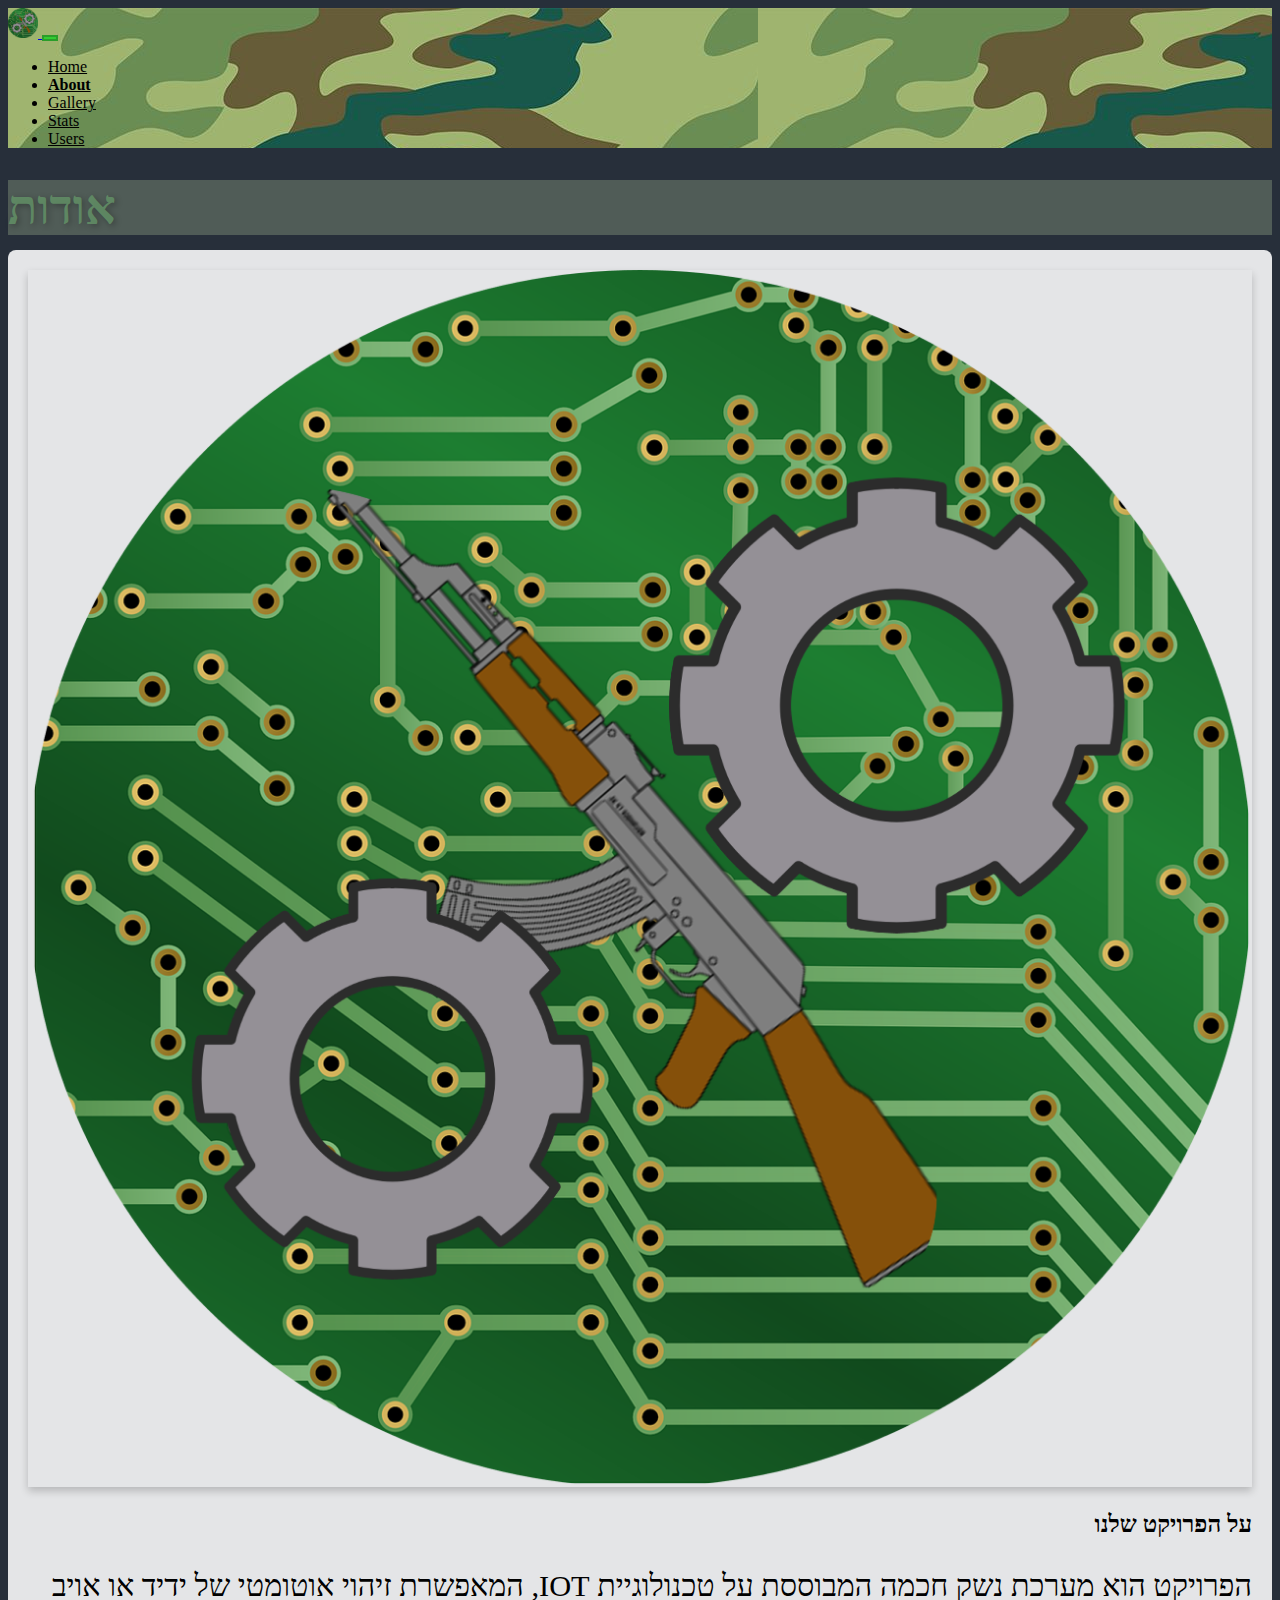
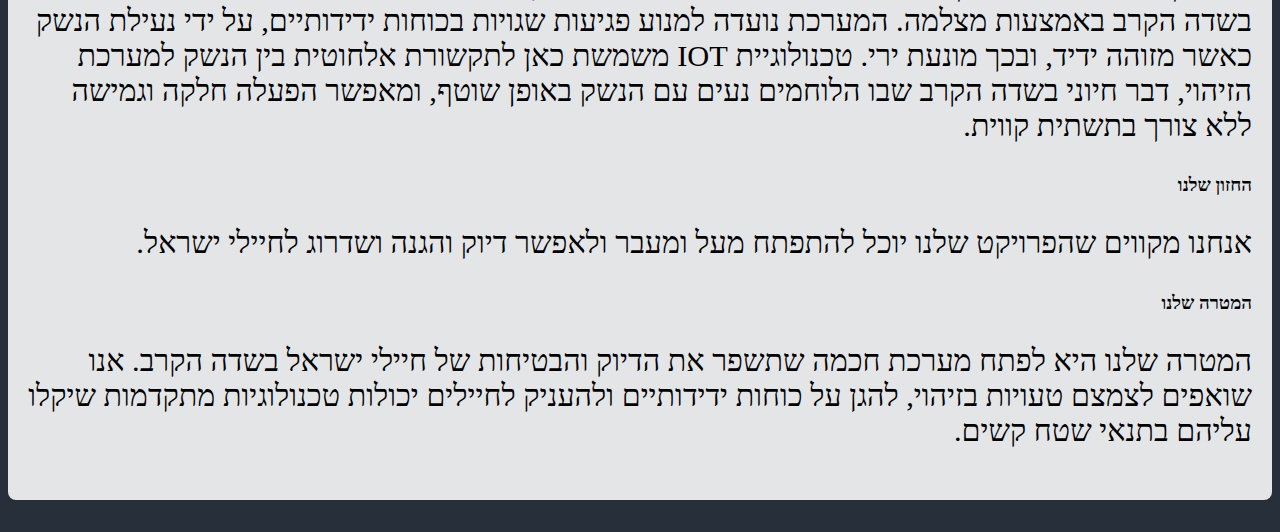
<file: HTML/About.html>
<!doctype html>
<html lang="en">
  <head>
    <meta charset="utf-8">
    <meta name="viewport" content="width=device-width, initial-scale=1">
    <link rel="icon" type="image/x-icon" href="/IMG/SmartGunPNG.png">
    <link href="https://cdn.jsdelivr.net/npm/bootstrap@5.0.2/dist/css/bootstrap.min.css" rel="stylesheet" integrity="sha384-EVSTQN3/azprG1Anm3QDgpJLIm9Nao0Yz1ztcQTwFspd3yD65VohhpuuCOmLASjC" crossorigin="anonymous">
    <link rel="stylesheet" href="/CSS/ALL.css">
    <title>About</title>
    
  </head>
  <body>
    <script src="https://cdn.jsdelivr.net/npm/bootstrap@5.0.2/dist/js/bootstrap.bundle.min.js" integrity="sha384-MrcW6ZMFYlzcLA8Nl+NtUVF0sA7MsXsP1UyJoMp4YLEuNSfAP+JcXn/tWtIaxVXM" crossorigin="anonymous"></script>

    <nav class="navbar navbar-expand-lg navbar-custom">
      <div class="container-fluid">
          <a class="navbar-brand" href="#">
              <img src="/IMG/SmartGunPNG.png" alt="" width="30" height="30" class="d-inline-block align-text-top">
          </a>          
          <button class="navbar-toggler" type="button" data-bs-toggle="collapse" data-bs-target="#navbarNav" aria-controls="navbarNav" aria-expanded="false" aria-label="Toggle navigation">
              <span class="navbar-toggler-icon"></span>
          </button>
          <div class="collapse navbar-collapse" id="navbarNav">
              <ul class="navbar-nav">
                  <li class="nav-item">
                      <a class="nav-link" href="/HTML/index.html">Home</a>
                  </li>
                  <li class="nav-item">
                      <a class="nav-link active" aria-current="page" href="#">About</a>
                  </li>
                  <li class="nav-item">
                      <a class="nav-link" href="/HTML/Gallery.html">Gallery</a>
                  </li>
                  <li class="nav-item">
                      <a class="nav-link" href="/HTML/Stats.html">Stats</a>
                  </li>
                  <li class="nav-item">
                      <a class="nav-link" href="/HTML/Users.html">Users</a>
                  </li>
              </ul>
          </div>
      </div>
  </nav>
  
      

    <header class="text-center py-4">
      <h1>אודות</h1>
    </header>

    <div class="container mt-4">
      <div class="row">
          <div class="col-md-4 text-center">
              <img src="/IMG/SmartGunPNG.png" alt="" class="img-fluid rounded-circle shadow">
          </div>
          <div class="col-md-8">
              <h2>על הפרויקט שלנו</h2>
              <p>הפרויקט הוא מערכת נשק חכמה המבוססת על טכנולוגיית IOT, המאפשרת
                זיהוי אוטומטי של ידיד או אויב בשדה הקרב באמצעות מצלמה. המערכת נועדה
                למנוע פגיעות שגויות בכוחות ידידותיים, על ידי נעילת הנשק כאשר מזוהה ידיד,
                ובכך מונעת ירי. טכנולוגיית IOT משמשת כאן לתקשורת אלחוטית בין הנשק
                למערכת הזיהוי, דבר חיוני בשדה הקרב שבו הלוחמים נעים עם הנשק באופן
                שוטף, ומאפשר הפעלה חלקה וגמישה ללא צורך בתשתית קווית. </p>
          </div>
      </div>

      <div class="row mt-4">
          <div class="col-md-6">
              <h3>החזון שלנו</h3>
              <p>אנחנו מקווים שהפרויקט שלנו יוכל להתפתח מעל ומעבר ולאפשר דיוק והגנה ושדרוג לחיילי ישראל.</p>
          </div>
          <div class="col-md-6">
              <h3>המטרה שלנו</h3>
              <p>המטרה שלנו היא לפתח מערכת חכמה שתשפר את הדיוק
                 והבטיחות של חיילי ישראל בשדה הקרב. אנו שואפים לצמצם טעויות בזיהוי,
                  להגן על כוחות ידידותיים ולהעניק 
                  לחיילים יכולות טכנולוגיות מתקדמות שיקלו עליהם בתנאי שטח קשים.</p>
          </div>
      </div>
  </div>


  </body>
</html>
</file>
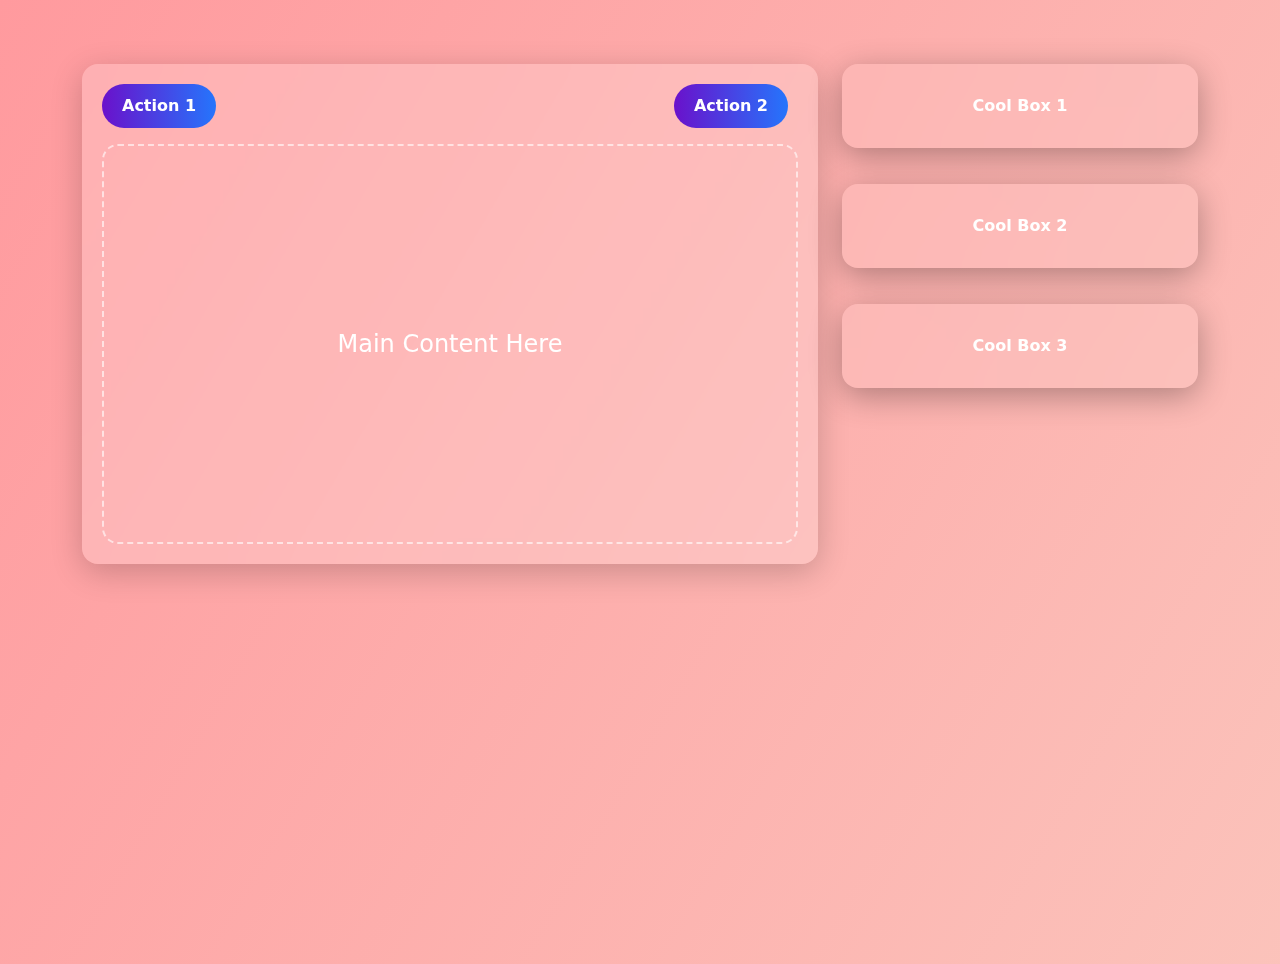
<file: HTML/checking.html>
<!DOCTYPE html>
<html lang="en">
<head>
  <meta charset="UTF-8">
  <meta name="viewport" content="width=device-width, initial-scale=1.0">
  <title>Super Cool Interactive Layout</title>
  <link href="https://cdn.jsdelivr.net/npm/bootstrap@5.3.0/dist/css/bootstrap.min.css" rel="stylesheet">
  <style>
    body {
      margin: 0;
      height: 100vh;
      background: linear-gradient(120deg, #ff9a9e, #fad0c4, #fbc2eb, #a18cd1);
      background-size: 400% 400%;
      animation: gradientBG 10s ease infinite;
      overflow: hidden;
    }

    @keyframes gradientBG {
      0% { background-position: 0% 50%; }
      50% { background-position: 100% 50%; }
      100% { background-position: 0% 50%; }
    }

    .container {
      margin-top: 5%;
      color: #fff;
    }

    .left-box {
      background: rgba(255, 255, 255, 0.2);
      backdrop-filter: blur(10px);
      border-radius: 16px;
      padding: 20px;
      box-shadow: 0 8px 32px rgba(0, 0, 0, 0.2);
    }

    .placeholder-box {
      height: 400px;
      display: flex;
      align-items: center;
      justify-content: center;
      font-size: 1.5rem;
      border: 2px dashed rgba(255, 255, 255, 0.6);
      border-radius: 16px;
      transition: transform 0.5s ease;
    }

    .placeholder-box:hover {
      transform: scale(1.05);
    }

    .right-box {
      background: rgba(255, 255, 255, 0.1);
      backdrop-filter: blur(15px);
      border-radius: 16px;
      text-align: center;
      font-weight: bold;
      color: #fff;
      padding: 30px;
      box-shadow: 0 8px 32px rgba(0, 0, 0, 0.3);
      transition: transform 0.5s ease, box-shadow 0.5s ease;
    }

    .right-box:hover {
      transform: rotateY(15deg) rotateX(-10deg);
      box-shadow: 0 12px 50px rgba(255, 255, 255, 0.4);
    }

    .action-buttons button {
      margin-right: 10px;
      background: linear-gradient(90deg, #6a11cb, #2575fc);
      border: none;
      color: #fff;
      padding: 10px 20px;
      border-radius: 50px;
      font-size: 1rem;
      font-weight: bold;
      cursor: pointer;
      position: relative;
      overflow: hidden;
    }

    .action-buttons button span {
      position: absolute;
      width: 100%;
      height: 100%;
      top: 0;
      left: 0;
      display: block;
      background: radial-gradient(circle, rgba(255,255,255,0.6), rgba(255,255,255,0) 70%);
      opacity: 0;
      pointer-events: none;
      animation: ripple 1s ease-out infinite;
    }

    .action-buttons button:hover span {
      opacity: 1;
    }

    @keyframes ripple {
      0% { transform: scale(0); opacity: 1; }
      100% { transform: scale(4); opacity: 0; }
    }

    .action-buttons button:hover {
      transform: scale(1.1);
    }

    .right-boxes {
      gap: 20px;
    }
  </style>
</head>
<body>
  <div class="container">
    <div class="row">
      <!-- Left Side -->
      <div class="col-lg-8 mb-4">
        <div class="left-box">
          <div class="d-flex justify-content-between align-items-center mb-3 action-buttons">
            <button>
              Action 1<span></span>
            </button>
            <button>
              Action 2<span></span>
            </button>
          </div>
          <div class="placeholder-box">
            <span>Main Content Here</span>
          </div>
        </div>
      </div>

      <!-- Right Side -->
      <div class="col-lg-4">
        <div class="d-flex flex-column right-boxes">
          <div class="right-box mb-3">
            Cool Box 1
          </div>
          <div class="right-box mb-3">
            Cool Box 2
          </div>
          <div class="right-box">
            Cool Box 3
          </div>
        </div>
      </div>
    </div>
  </div>
</body>
</html>
</file>
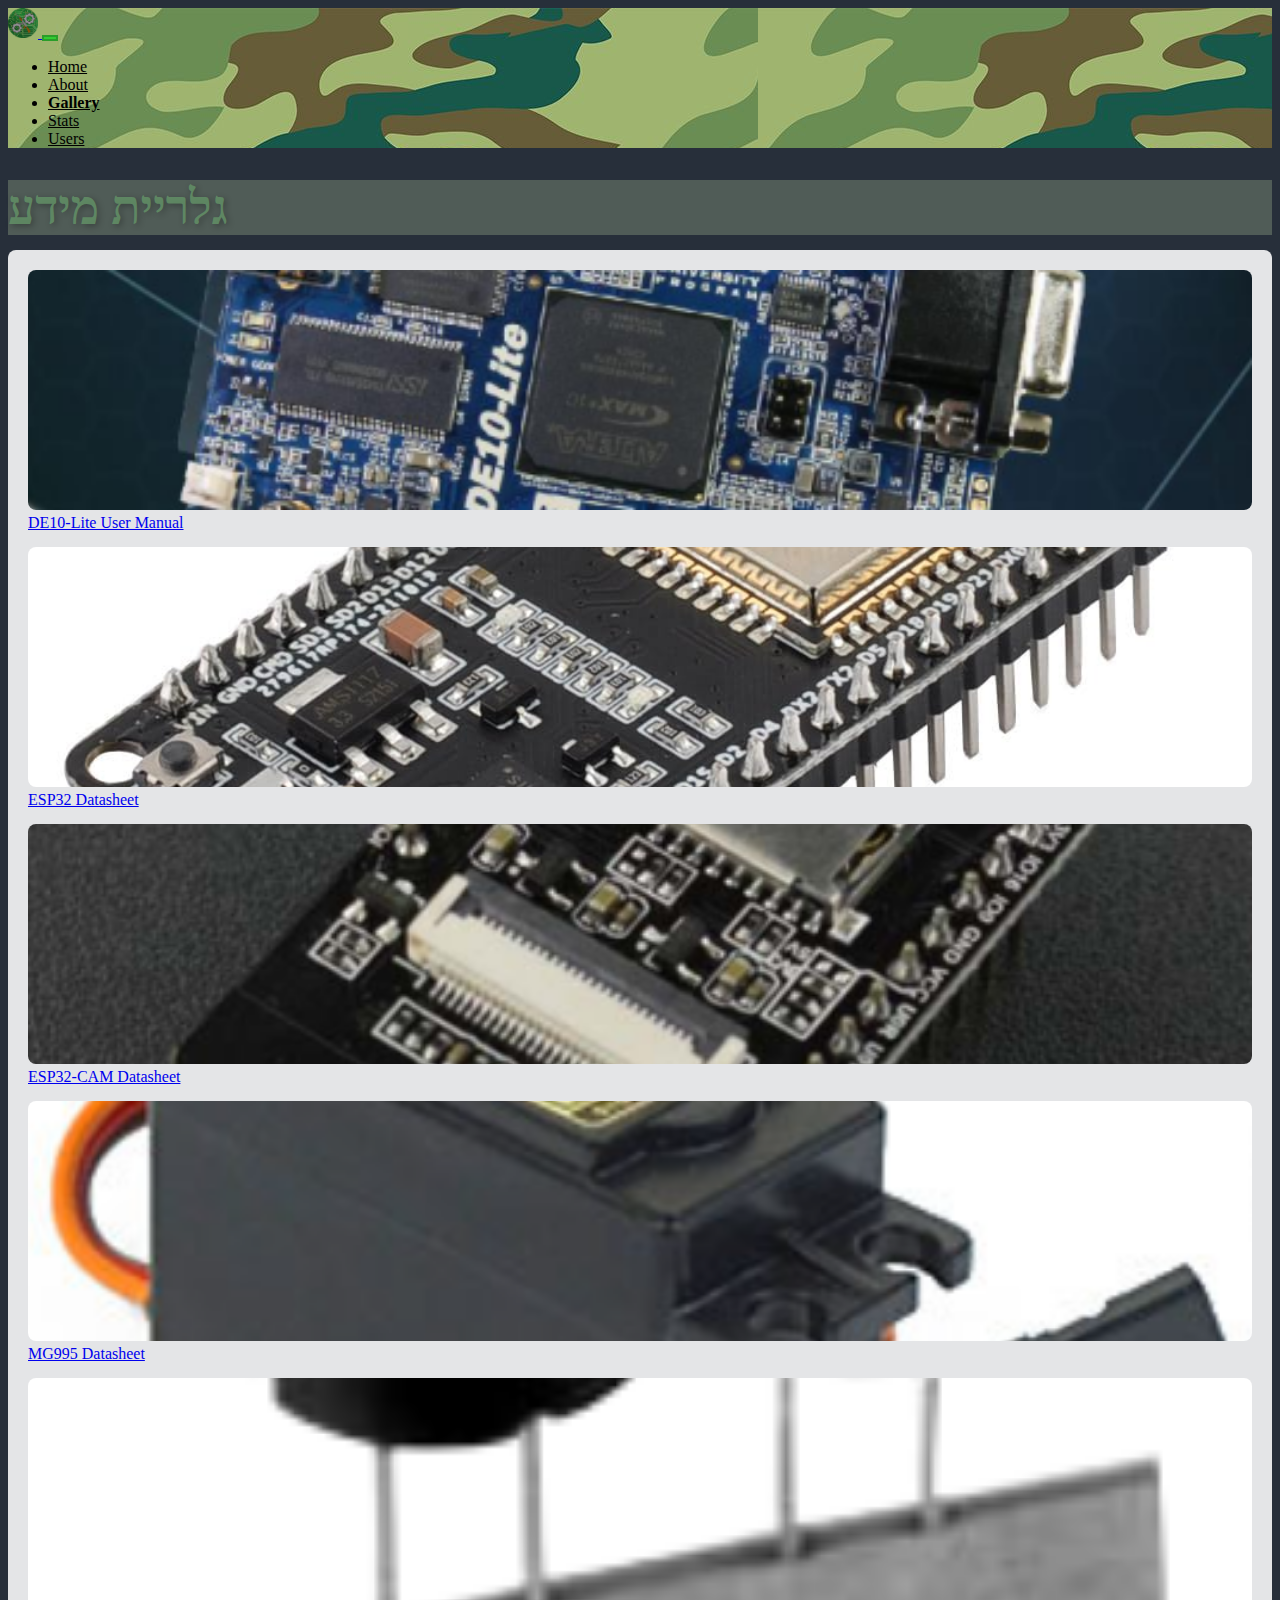
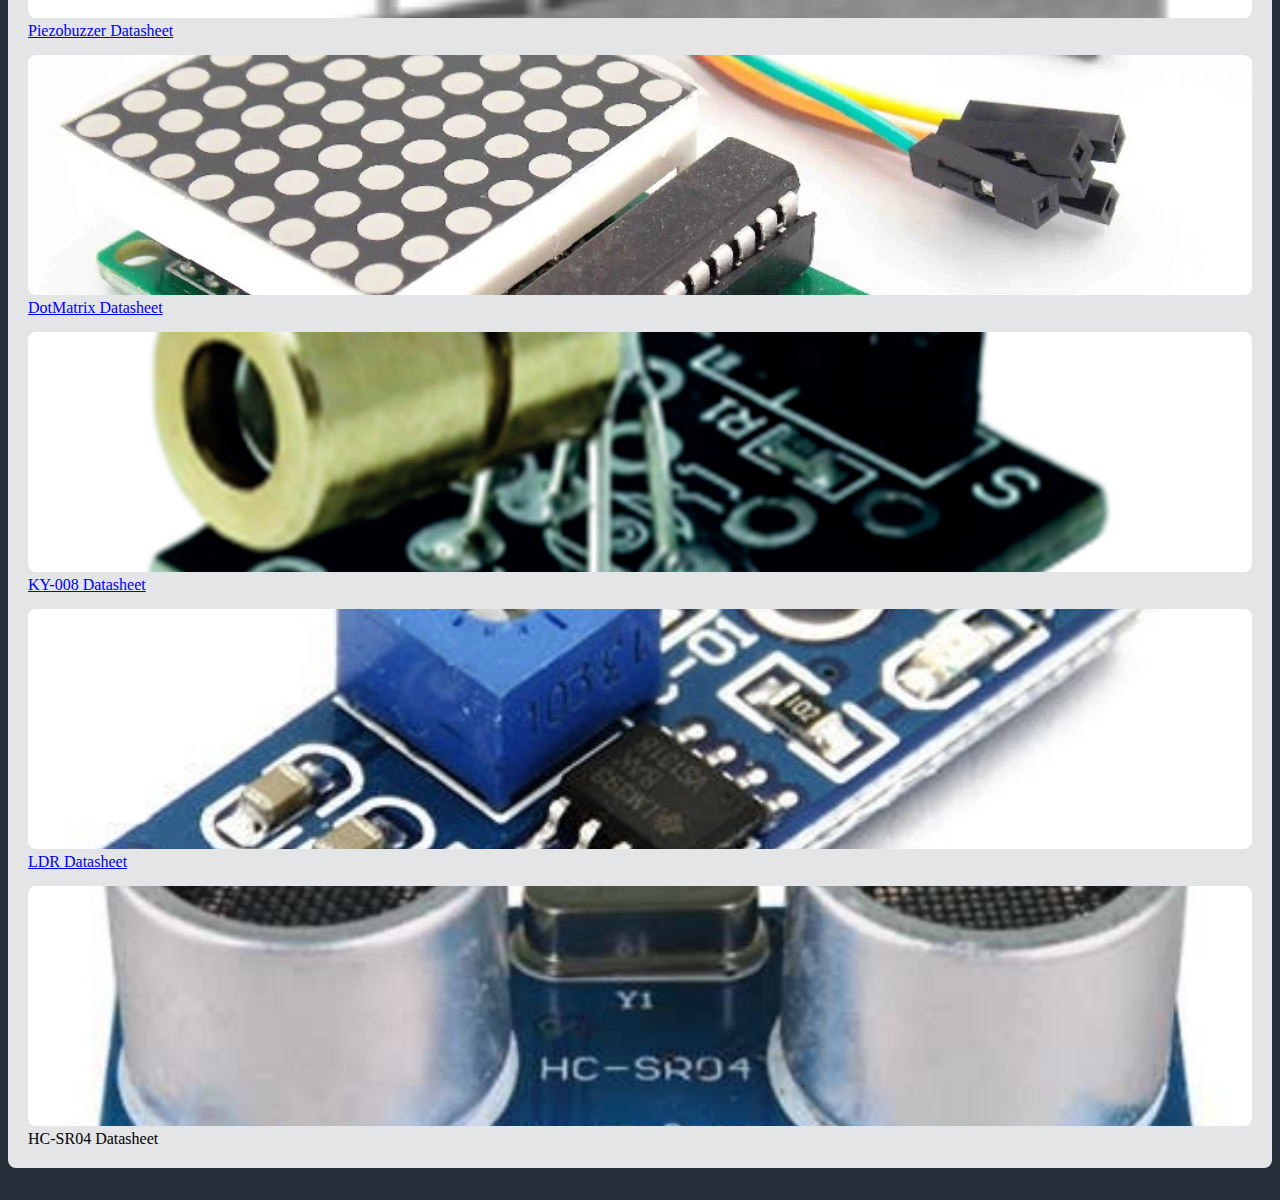
<file: HTML/Gallery.html>
<!doctype html>
<html lang="en">
  <head>
    <meta charset="utf-8">
    <meta name="viewport" content="width=device-width, initial-scale=1">
    <link rel="icon" type="image/x-icon" href="/IMG/SmartGunPNG.png">
    <link href="https://cdn.jsdelivr.net/npm/bootstrap@5.0.2/dist/css/bootstrap.min.css" rel="stylesheet" integrity="sha384-EVSTQN3/azprG1Anm3QDgpJLIm9Nao0Yz1ztcQTwFspd3yD65VohhpuuCOmLASjC" crossorigin="anonymous">
    <link rel="stylesheet" href="/CSS/ALL.css">

    <title>Gallery</title>
  </head>
  <body>
    <script src="https://cdn.jsdelivr.net/npm/bootstrap@5.0.2/dist/js/bootstrap.bundle.min.js" integrity="sha384-MrcW6ZMFYlzcLA8Nl+NtUVF0sA7MsXsP1UyJoMp4YLEuNSfAP+JcXn/tWtIaxVXM" crossorigin="anonymous"></script>

    <!-- Navbar -->
    <nav class="navbar navbar-expand-lg navbar-custom">
        <div class="container-fluid">
            <a class="navbar-brand" href="#">
                <img src="/IMG/SmartGunPNG.png" alt="Logo" width="30" height="30" class="d-inline-block align-text-top">
            </a>          
            <button class="navbar-toggler" type="button" data-bs-toggle="collapse" data-bs-target="#navbarNav" aria-controls="navbarNav" aria-expanded="false" aria-label="Toggle navigation">
                <span class="navbar-toggler-icon"></span>
            </button>
          <div class="collapse navbar-collapse" id="navbarNav">
            <ul class="navbar-nav">
              <li class="nav-item">
                <a class="nav-link" href="/HTML/index.html">Home</a>
              </li>
              <li class="nav-item">
                <a class="nav-link" href="/HTML/About.html">About</a>
              </li>
              <li class="nav-item">
                <a class="nav-link active" aria-current="page" href="#">Gallery</a>
              </li>
              <li class="nav-item">
                <a class="nav-link" href="/HTML/Stats.html">Stats</a>
              </li>
              <li class="nav-item">
                <a class="nav-link" href="/HTML/Users.html">Users</a>
              </li>
            </ul>
          </div>
        </div>
      </nav>
      

      <header>
        <h1 class="text-center py-4">גלריית מידע</h1>
      </header>

      <div class="container my-4">
        <div class="gallery-container">
          
          <a href="https://ftp.intel.com/Public/Pub/fpgaup/pub/Intel_Material/Boards/DE10-Lite/DE10_Lite_User_Manual.pdf" class="gallery-item col-12 col-sm-6 col-md-4 col-lg-3 d-flex flex-column align-items-center" target="_blank">
            <img src="/IMG/DE-10LITE.png" alt="" class="img-fluid sizeDD">
            <span class="text-center">DE10-Lite User Manual</span>
          </a>
      
          <a href="https://www.espressif.com/sites/default/files/documentation/esp32_datasheet_en.pdf" class="gallery-item col-12 col-sm-6 col-md-4 col-lg-3 d-flex flex-column align-items-center" target="_blank">
            <img src="/IMG/ESP32WROOM.jpg" alt="" class="img-fluid sizeDD">
            <span class="text-center">ESP32 Datasheet</span>
          </a>
      
          <a href="https://media.digikey.com/pdf/Data%20Sheets/DFRobot%20PDFs/DFR0602_Web.pdf" class="gallery-item col-12 col-sm-6 col-md-4 col-lg-3 d-flex flex-column align-items-center" target="_blank">
            <img src="/IMG/ESP32CAM.png" alt="" class="img-fluid sizeDD">
            <span class="text-center">ESP32-CAM Datasheet</span>
          </a>

          <a href="https://www.alldatasheet.com/datasheet-pdf/view/1132435/ETC2/MG995.html" class="gallery-item col-12 col-sm-6 col-md-4 col-lg-3 d-flex flex-column align-items-center" target="_blank">
            <img src="/IMG/Servo.png" alt="" class="img-fluid sizeDD">
            <span class="text-center">MG995 Datasheet</span>
          </a>

          <a href="https://www.mouser.com/datasheet/2/400/ef532_ps-13444.pdf?srsltid=AfmBOop_HFipM9szIIcTqucuadsgyyv-0JasVEnTZNElx44AmcDq_Cve" class="gallery-item col-12 col-sm-6 col-md-4 col-lg-3 d-flex flex-column align-items-center" target="_blank">
            <img src="/IMG/piezo.png" alt="" class="img-fluid sizeDD">
            <span class="text-center">Piezobuzzer Datasheet</span>
          </a>

          <a href="https://www.futurlec.com/LED/LEDM88R.shtml" class="gallery-item col-12 col-sm-6 col-md-4 col-lg-3 d-flex flex-column align-items-center" target="_blank">
            <img src="/IMG/MAX7219_DotMatrix_8x8_WithWires.png" alt="" class="img-fluid sizeDD">
            <span class="text-center">DotMatrix Datasheet</span>
          </a>

          <a href="https://datasheet4u.com/download_new.php?id=1415012" class="gallery-item col-12 col-sm-6 col-md-4 col-lg-3 d-flex flex-column align-items-center" target="_blank">
            <img src="/IMG/LaserYATTA.png" alt="" class="img-fluid sizeDD">
            <span class="text-center">KY-008 Datasheet</span>
          </a>

          <a href="https://components101.com/sites/default/files/component_datasheet/LDR%20Datasheet.pdf" class="gallery-item col-12 col-sm-6 col-md-4 col-lg-3 d-flex flex-column align-items-center" target="_blank">
            <img src="/IMG/photoresistor.jpg" alt="" class="img-fluid sizeDD">
            <span class="text-center">LDR Datasheet</span>
          </a>
          
          <a hr ef="https://cdn.sparkfun.com/datasheets/Sensors/Proximity/HCSR04.pdf" class="gallery-item col-12 col-sm-6 col-md-4 col-lg-3 d-flex flex-column align-items-center" target="_blank">
            <img src="/IMG/UltraSonic3Someday.png" alt="" class="img-fluid sizeDD">
            <span class="text-center">HC-SR04 Datasheet</span>
          </a>
        </div>
        
      </div>
      


  </body>
</html>
</file>
<file: CSS/ALL.css>
/* החלק של התפריט סרגל */

.navbar-custom {
    background-image: url(/IMG/camufkage.jpg);
}

.navbar-custom .navbar-nav .nav-link {
    color: rgb(0, 0, 0);
}

.navbar-custom .navbar-nav .nav-link:hover {
    color: rgb(255, 255, 255);
}

.navbar-custom .navbar-nav .nav-link.active {
    font-weight: bold;
}

.navbar-toggler {
    background-color: rgb(50, 205, 50);
    border: 2px solid rgb(42, 157, 42);
}

.navbar-toggler-icon {
    background-image: url("data:image/svg+xml;charset=utf8,%3Csvg viewBox='0 0 30 30' xmlns='http://www.w3.org/2000/svg'%3E%3Cpath stroke='rgba(255, 255, 255, 1)' stroke-width='2' stroke-linecap='round' stroke-miterlimit='10' d='M4 7h22M4 15h22M4 23h22'/%3E%3C/svg%3E");
}

.navbar-toggler:hover {
    background-color: rgb(34, 139, 34);
}

/* החלק של הדף בית, התמונה הראשית */

.image-section {
    height: 100vh;
    background: linear-gradient(to bottom, rgba(25, 101, 28, 0.318), rgba(50, 205, 50, 0.3)), url(/IMG/newtankionline.jpg);
    background-size: cover;
    background-position: center;
    display: flex;
    justify-content: center;
    align-items: center;
    padding-top: 70px;
    padding-bottom: 70px;
    overflow: hidden;
}


.image-section img {
    max-width: 90%; 
    max-height: 90vh;
    height: auto;
    width: auto; 
    border-radius: 15px;
    box-shadow: 0 8px 16px rgba(50, 205, 50, 0.5), 0 0 20px rgba(0, 255, 0, 0.7); /* Lime glow */
    border: 3px solid #2F4F4F;
}

/* עיצוב כללי להכל */

body {
    background-color: #272f3a;
}

header {
    background-color: rgb(80, 92, 87);
}

.img-fluid {
    max-width: 100%;
    height: auto;
}

.shadow {
    box-shadow: 0px 4px 8px rgba(0, 0, 0, 0.2);
}

h1 {
    font-size: 300%;
    margin-bottom: 15px;
    color: rgba(99, 145, 103, 0.85);
    font-weight: bold;
    text-shadow: 2px 2px 6px rgba(0, 0, 0, 0.3);
}

h2, h3 {
    text-align: start;
    direction: rtl;
    margin-bottom: 15px;
}

p {
    text-align: start;
    direction: rtl;
    font-size: 1.9rem;
}

/* Custom container width */
.custom-container {
    max-width: 600px; /* Adjust the value as needed */
    margin: auto;   /* Centers the container */
    background-color: #ffffffe0;
    padding: 20px;
    border-radius: 8px;
    justify-content: space-evenly;
}

.container {
    background-color: #ffffffe0;
    padding: 20px;
    margin-bottom: 2rem;
    border-radius: 8px; 
    direction: "ltr";
}


/* שליטת התופס */

.container form .form-label {
    text-align: left;
    display: block;
}

.container form .form-control {
    text-align: left;
    direction: ltr;
}

/* תמונות הגלריה*/

.gallery-container {
    display: flex;
    flex-wrap: wrap;
    gap: 15px;
    justify-content: center;
}

.gallery-item img {
    border-radius: 8px;
    transition: transform 0.2s ease;
}

.gallery-item img:hover {
    transform: scale(1.05);
}

.sizeDD {
    width: 150rem;
    height: 15rem;
    object-fit: cover;
}

.custom-btn {
    width: 40px;
    height: 40px;
}

/* Focus is i guess when button and the stuff that goes aroiund it, interactable stuff */
button:focus { 
    /* !important is makes it top level allways! */
    box-shadow: none !important;
    outline: none !important;
}

#light-icon, .fa-sync-alt {
    font-size: 2rem;
    line-height: 1;
}

.card-body i {
    font-size: 3rem !important;     
    line-height: 1;
    display: inline-block;
}
</file>
